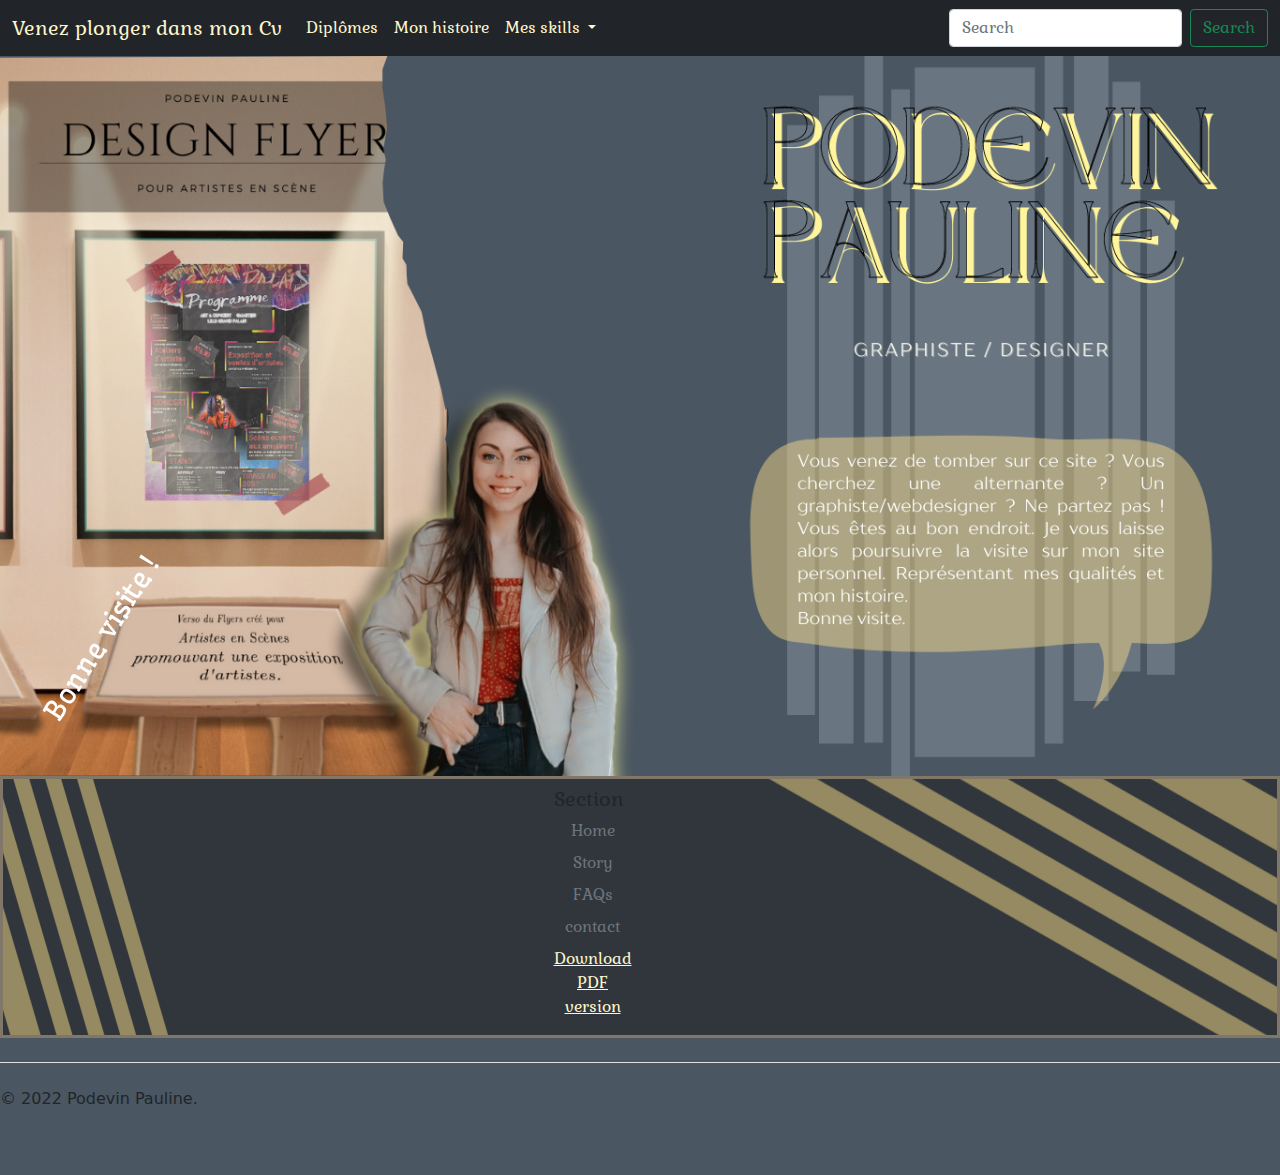
<file: accueil.html>
<!DOCTYPE html>
<html lang="fr">

<head>
    <meta charset="UTF-8">
    <meta http-equiv="X-UA-Compatible" content="IE=edge">
    <meta name="viewport" content="width=device-width, initial-scale=1, shrink-to-fit=no">
    <meta name="description" content="premiercvenligne-accueil">
    <link rel="stylesheet" href="css/bootstrap.css">
    <link rel="stylesheet" href="css/style.css">
  
    <title>Page d'accueil</title>

</head>



    <nav class="navbar bg-dark navbar-expand-lg navbar-light bg-light">
  <div class="container-fluid">
    <a class="navbar-brand" href="accueil.html">Venez plonger dans mon Cv</a>
    <button class="navbar-toggler" type="button" data-bs-toggle="collapse" data-bs-target="#navbarSupportedContent" aria-controls="navbarSupportedContent" aria-expanded="false" aria-label="Toggle navigation">
      <span class="navbar-toggler-icon"></span>
    </button>
    <div class="collapse navbar-collapse" id="navbarSupportedContent">
      <ul class="navbar-nav me-auto mb-2 mb-lg-0">
        <li class="nav-item">
          <a class="nav-link active" aria-current="page" href="index.html">Diplômes</a>
        </li>
        <li class="nav-item">
          <a class="nav-link" href="index3.html">Mon histoire</a>
        </li>
      </li>
          <li class="nav-item dropdown">
          <a class="nav-link dropdown-toggle" href="#" id="navbarDropdown" role="button" data-bs-toggle="dropdown" aria-expanded="false">
            Mes skills
          </a>
          <ul class="dropdown-menu bg-dark" aria-labelledby="navbarDropdown">
            <li><a class="dropdown-item" href="index2.html">Mes expériences pro</a></li>
            <li><a class="dropdown-item" href="maquettes.html">Mes maquettes et compétences</a></li>
            <li><hr class="dropdown-divider"></li>
          </ul>
        </li>
      </ul>
      <form class="d-flex">
        <input class="form-control me-2" type="search" placeholder="Search" aria-label="Search">
        <button class="btn btn-outline-success" type="submit">Search</button>
      </form>
    </div>
  </div>
</nav>

<svg width="100%" height="100%" viewBox="-20 0 557 190" id="svg">
  <circle class="circle-style" cx="100" cy="100" r="3" />
  <circle class="circle-style" cx="300" cy="20" r="3" />
  <path id="path" d="M9,100c0,0,18.53-41.58,49.91-65.11c30-22.5,65.81-24.88,77.39-24.88c33.87,0,57.55,11.71,77.05,28.47c23.09,19.85,40.33,46.79,61.71,69.77c24.09,25.89,53.44,46.75,102.37,46.75c22.23,0,40.62-2.83,55.84-7.43c27.97-8.45,44.21-22.88,54.78-36.7c14.35-18.75,16.43-36.37,16.43-36.37"/>
  <g id="rect">
    <rect width="85" height="30" />
    <text x="10" y="19" font-size="12" class="svg-style">Bonne visite !</text>
  </g>
</svg>

     <header class="head1">
                  <img class="img-fluid perso flou" src="image/PODEVIN PAULINE banniere.webp" alt="paulinepodevin">
      </header>
<body>


</body>

            <div class="container-fluid module">
  <footer class="py-2">
    <div class="row">
      <div class="col-2">
        <h5>Section</h5>
        <ul class="nav flex-column">
          <li class="nav-item mb-2"><a href="accueil.html" class="nav-link p-0 text-muted">Home</a></li>
          <li class="nav-item mb-2"><a href="index3.html" class="nav-link p-0 text-muted">Story</a></li>
          <li class="nav-item mb-2"><a href="#" class="nav-link p-0 text-muted">FAQs</a></li>
          <li class="nav-item mb-2"><a href="contact.html" class="nav-link p-0 text-muted">contact</a></li>
          <li class="nav-item mb-2"><a href="image/PAULINE PODEVIN CV 2022.pdf"
   download="PAULINE PODEVIN CV 2022.PDF">Download PDF version</a></li>
        </ul>
      </div>
          </div>
      </div>
    </div>
    <div class="d-flex justify-content-between py-4 my-4 border-top">
      <p>© 2022 Podevin Pauline.</p>
    </div>
  </footer>
</div>

    <script src="https://cdnjs.cloudflare.com/ajax/libs/gsap/3.10.4/gsap.min.js"></script>
   <script src="css/MotionPathPlugin.min.js"></script>
    <script src="css/app.js"></script>
    <script type="text/javascript" src="css/bootstrap.js"></script>

</html>
</file>
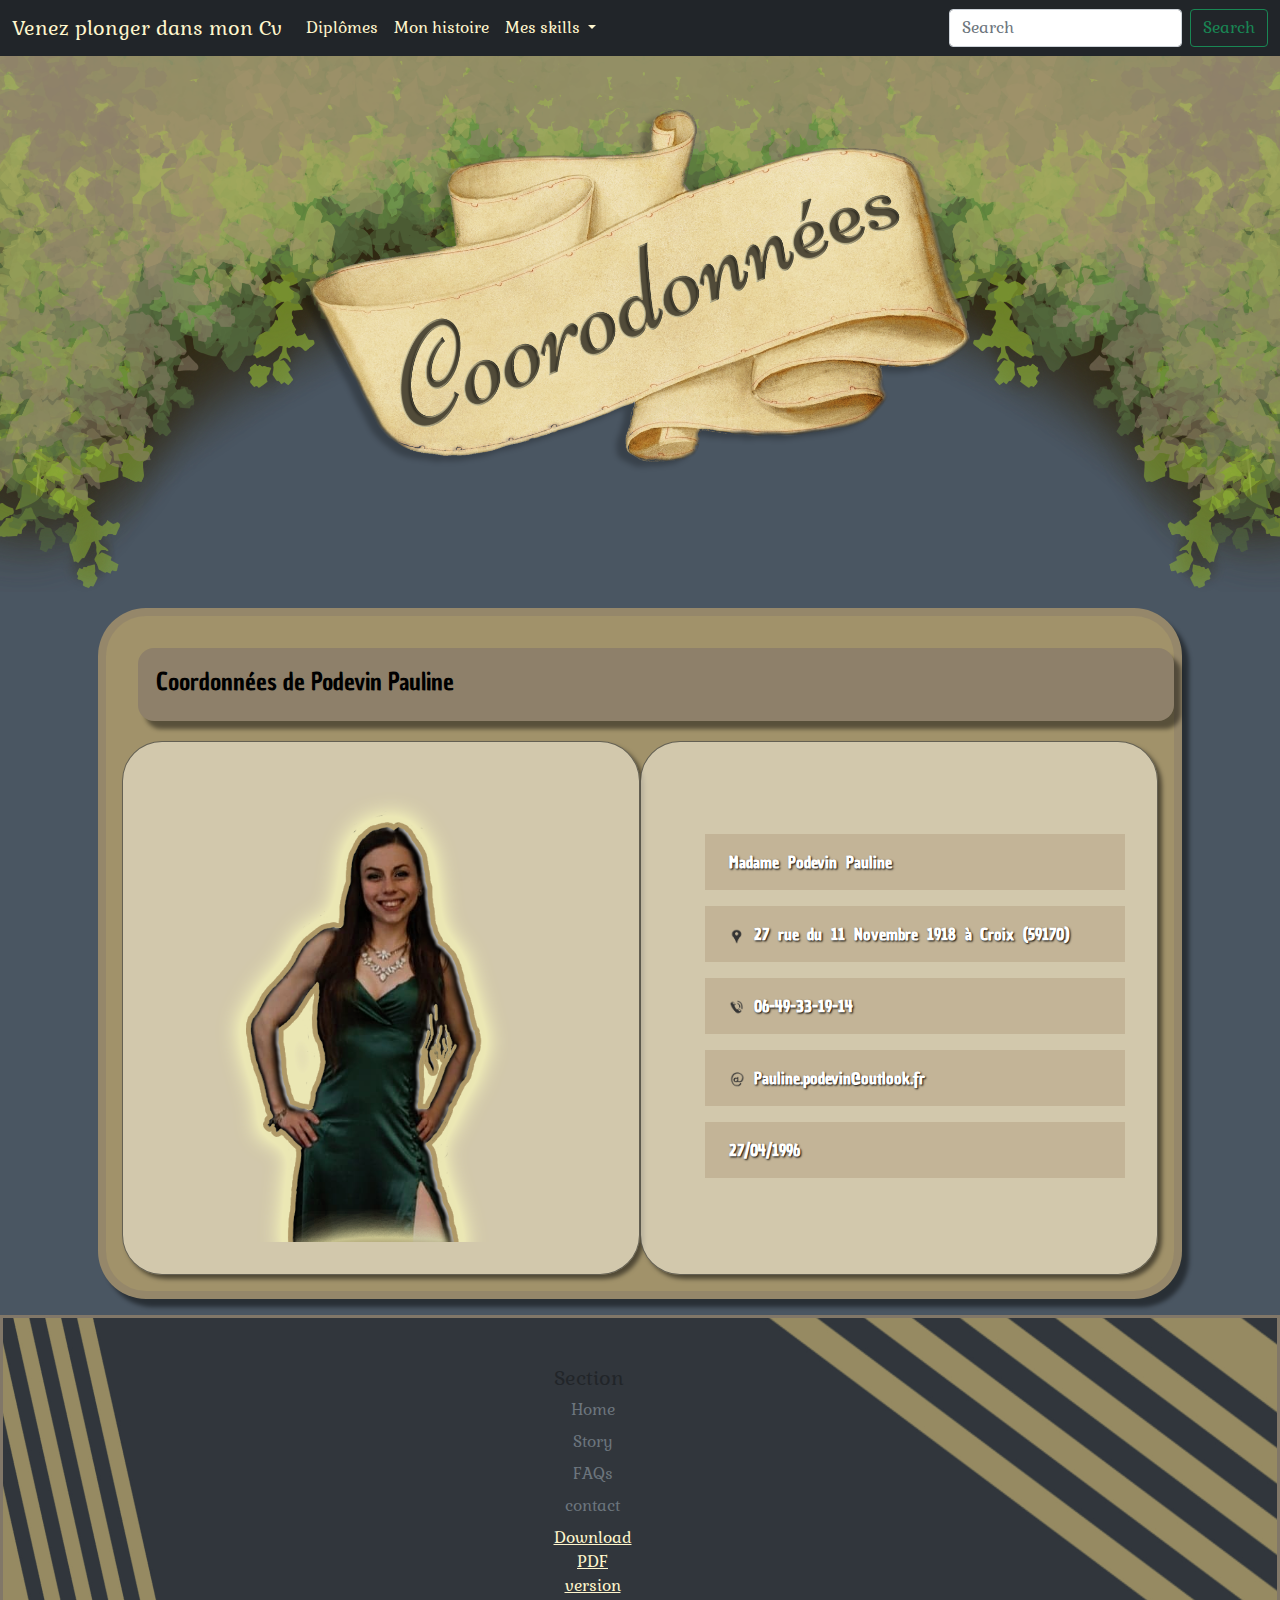
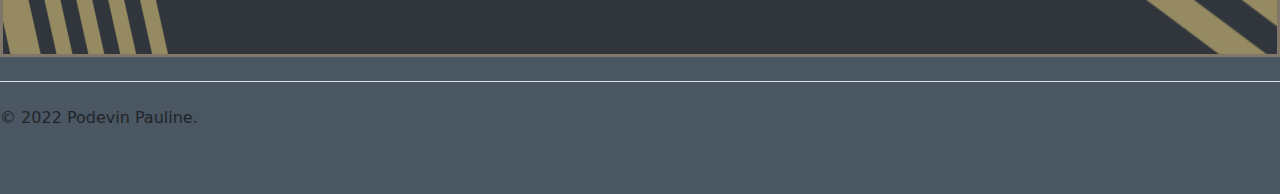
<file: contact.html>
<!DOCTYPE html>
<html lang="fr">

<head>
    <meta charset="UTF-8">
    <meta http-equiv="X-UA-Compatible" content="IE=edge">
    <meta name="viewport" content="width=device-width, initial-scale=1, shrink-to-fit=no">
    <meta name="description" content="premiercvenligne-contact">
    <link rel="stylesheet" href="css/bootstrap.css">
    <link rel="stylesheet" href="css/style.css">
  
    <title>Page des expériences professionnels</title>

</head>

<nav class="navbar bg-dark navbar-expand-lg navbar-light bg-light">
    <div class="container-fluid">
        <a class="navbar-brand" href="accueil.html">Venez plonger dans mon Cv</a>
            <button class="navbar-toggler" type="button" data-bs-toggle="collapse" data-bs-target="#navbarSupportedContent" aria-controls="navbarSupportedContent" aria-expanded="false" aria-label="Toggle navigation">
            <span class="navbar-toggler-icon"></span>
            </button>
        <div class="collapse navbar-collapse" id="navbarSupportedContent">
            <ul class="navbar-nav me-auto mb-2 mb-lg-0">
                <li class="nav-item">
                    <a class="nav-link" aria-current="page" href="index.html">Diplômes</a>
                </li>
                <li class="nav-item">
                    <a class="nav-link" href="index3.html">Mon histoire</a>
                </li>
                </li>
          <li class="nav-item dropdown">
          <a class="nav-link dropdown-toggle" href="#" id="navbarDropdown" role="button" data-bs-toggle="dropdown" aria-expanded="false">
            Mes skills
          </a>
          <ul class="dropdown-menu bg-dark" aria-labelledby="navbarDropdown">
            <li><a class="dropdown-item" href="index2.html">Mes expériences pro</a></li>
            <li><a class="dropdown-item" href="maquettes.html">Mes maquettes et compétences</a></li>
            <li><hr class="dropdown-divider"></li>
          </ul>
        </li>
      </ul>
      <form class="d-flex">
        <input class="form-control me-2" type="search" placeholder="Search" aria-label="Search">
        <button class="btn btn-outline-success" type="submit">Search</button>
      </form>
    </div>
  </div>
</nav>

      <header class="head1">
                  <img class="img-fluid" src="image/contact.webp" alt="banniere-coordonnées">
      </header>
<body>
<div class="container-sm">
        <div class="carte row g-1">
            <div class="rub2 row g-1">
                <div class="col-xs-4 col-sm-6 col-lg-10 col-md-9">
                    <h4 class="h4">Coordonnées de Podevin Pauline</h4>
                </div>               
            </div>
        <div class="shield text-center col-xs-1 col-lg-6 col-md-5">
                    <img src="image/popo2.webp" class="img-fluid" alt="PaulinePodevin">
        </div>
        <div class="space col-xs-1 col-lg-6 col-md-6 p-3">
        <div class="row g-1">
                        <table class="table2">
                           <div class="col"><ul class="list-group2">
    <li class="list-group-item2 d-flex justify-content-between align-items-start">
    <div class="ms-2 me-auto">
      <div class="fw-bold">Madame Podevin Pauline</div>
    </div>
  </li>
  <li class="list-group-item2 d-flex justify-content-between align-items-start">
    <div class="ms-2 me-auto">
      <div class="fw-bold"><img src="image/localisation.webp" class="img-fluid vecteur" alt="localisation"> 27 rue du 11 Novembre 1918 à Croix (59170)</div>
    </div>
  </li>
     <li class="list-group-item2 d-flex justify-content-between align-items-start">
    <div class="ms-2 me-auto">
      <div class="fw-bold"><img src="image/phone.webp" class="img-fluid vecteur" alt="telephone"> 06-49-33-19-14</div>
    </div>
  </li>
  
    <li class="list-group-item2 d-flex justify-content-between align-items-start">
    <div class="ms-2 me-auto">
      <div class="fw-bold"><img src="image/courrier.webp" class="img-fluid vecteur" alt="email"> Pauline.podevin@outlook.fr</div>
    </div>
  </li>
    <li class="list-group-item2 d-flex justify-content-between align-items-start">
    <div class="ms-2 me-auto">
      <div class="fw-bold"> 27/04/1996</div>
    </div>
  </li>
</ul></div>
                        </table>
            </div>
            </div>
    </div>
    </div>

</body>

            <div class="container-fluid module">
  <footer class="py-5">
    <div class="row">
      <div class="col-2">
        <h5>Section</h5>
        <ul class="nav flex-column">
          <li class="nav-item mb-2"><a href="accueil.html" class="nav-link p-0 text-muted">Home</a></li>
          <li class="nav-item mb-2"><a href="index3.html" class="nav-link p-0 text-muted">Story</a></li>
          <li class="nav-item mb-2"><a href="#" class="nav-link p-0 text-muted">FAQs</a></li>
          <li class="nav-item mb-2"><a href="contact.html" class="nav-link p-0 text-muted">contact</a></li>
          <li class="nav-item mb-2"><a href="image/PAULINE PODEVIN CV 2022.pdf"
   download="PAULINE PODEVIN CV 2022.PDF">Download PDF version</a></li>
        </ul>
      </div>
          </div>
      </div>
    </div>
    <div class="d-flex justify-content-between py-4 my-4 border-top">
      <p>© 2022 Podevin Pauline.</p>
    </div>
  </footer>
</div>
      
      <script type="text/javascript" src="css/bootstrap.js"></script>

</body>
</file>
<file: css/style.css>
@font-face
{
font-family: 'Wellfleet';
src: url('police/Wellfleet-Regular.ttf') format('truetype');
font-display: swap;
}
@font-face
{
font-family: 'Pacifico';
src: url('police/Pacifico-Regular.ttf') format('truetype');
font-display: swap;
}
@font-face
{
font-family: 'BeauRivage';
src: url('police/BeauRivage-Regular.ttf') format('truetype');
font-display: swap;
}
@font-face
{
font-family: 'Highschool';
src: url('police/Highschool.ttf') format('truetype');
font-display: swap;
}
@font-face
{
font-family: 'ChauPhilomeneOne';
src: url('police/ChauPhilomeneOne-Regular.ttf') format('truetype');
font-display: swap;
}
@font-face
{
font-family: 'Castoro';
src: url('police/Castoro-Regular.ttf') format('truetype');
font-display: swap;
}
@font-face
{
font-family: 'ChelseaMarket';
src: url('police/ChelseaMarket-Regular.ttf') format('truetype');
font-display: swap;
}
@font-face
{
font-family: 'YujiBoku';
src: url('police/YujiBoku-Regular.ttf') format('truetype');
font-display: swap;
}
@font-face
{
font-family: 'ZCOOLKuaiLe';
src: url('police/ZCOOLKuaiLe-Regular.ttf') format('truetype');
font-display: swap;
}
@font-face
{
font-family: 'Gabriela';
src: url('police/Gabriela-Regular.ttf') format('truetype');
font-display: swap;
}

body
{
	background-color: #4A5662;
}

.navbar
{
background: black;
}

.container-fluid
{
	font-family: 'Gabriela';
}
a
{
	font-family: 'Gabriela';
	color: #FFF6CD !important;
	font-size: 1em;
}
rect
{
	fill: transparent;
}

.circle-style {
  fill: transparent;
}
.svg-style
{
	fill: white;
	font-family: 'Wellfleet';
}
svg {
	position: absolute;
	z-index: 8;
	top: 15em;
align-items: center;
	fill: transparent;
  overflow: transparent;
  height: 100%;
  /* Fix Safari rendering bug */
  transform: translateZ(0);
}
@media only screen and (max-width: 400px) {
  svg {
    display: none
  }
}
@media only screen and (max-width: 600px) {
  svg {
    display: none
  }
}
@media only screen and (max-width: 800px) {
  svg {
    display: none
  }
}
@media only screen and (max-width: 900px) {
  svg {
    display: none
  }
}

.flou{Animation-name : fade;
  Animation-delay : 0s;
  Animation-duration : 3s;
  Animation-iteration-count : start;
}

@keyframes fade {
  From {
    Opacity : 0;
  }

  To {
    Opacity : 1;
  }
}
path {
  stroke-width: none;

  stroke: transparent;
}
.nav-item{
	font-size: 1em;
}
@media only screen and (max-width: 400px) {
  .nav-item {
    font-size: 0.4em;
  }
}
@media only screen and (max-width: 600px) {
  .nav-item {
    font-size: 0.4em;
  }
}
@media only screen and (max-width: 800px) {
  .nav-item {
    font-size: 0.5em;
  }
}
@media only screen and (max-width: 900px) {
  .nav-item {
    font-size: 0.6em;
  }
}
.dropdown-item
{
 background: #4A5662;
}

.zoom img:hover {
-webkit-transform: scale(5);
	transform: scale(5);
	-webkit-transition: .3s ease-in-out;
	transition: .3s ease-in-out;
}

.fluid-center
{
 max-height: 70%;
 max-width: 70%;
}
.fluid-center:hover
{
 max-height: 70%;
 max-width: 70%;
 filter: drop-shadow(4px 4px 35px rgb(248, 180, 0)) sepia(90%);
}

.fluid-center2
{
 min-height: 15%;
 min-width: 15%;
 max-height: 80%;
 max-width: 80%;
 border-radius: 1.4em;
  background-color: rgba(135, 100, 69, 0.5);
  padding: 0.4em;
	border: 0.1em solid rgba(27, 26, 23, 0.6);

 }

.cont1
{
	display: flex;
	flex-wrap: wrap;
	flex-direction: row;
	justify-content: center;
	text-align: center;
	align-items: stretch;
}
.cont2
{
	display: flex;
	flex-wrap: wrap;
	flex-direction: row;
	justify-content: space-between;
	text-align: center;
	align-items: center;
}
.carte
{
 	background: #A1926A;
 	margin: 1em;
	padding: 1em;
	border: 0.5em solid rgba(142, 128, 106, 0.6);
	box-shadow: 7px 8px 4px rgba(0, 0, 0, 0.45);
	position: relative;
	border-radius: 3em;
	display: flex;
	flex-wrap: wrap;
	justify-content: space-around;
	font-family: 'ChauPhilomeneOne';
	color: rgb(142, 128, 106);
}

.carte2
{
 	background: #A1926A;
	border: 0.5em solid rgba(142, 128, 106, 0.6);
	box-shadow: 7px 8px 4px rgba(0, 0, 0, 0.45);
	border-radius: 3em;
	display: flex;
	flex-wrap: wrap;
	justify-content: center;
}
.carte3
{
 	background: #A1926A;
 	max-width: 29em;
 	min-width: 18em;
 	width: 95%;
 	margin: 1em;
	padding: 1em;
	border: 0.5em solid rgba(142, 128, 106, 0.6);
	box-shadow: 7px 8px 4px rgba(0, 0, 0, 0.45);
	position: relative;
	border-radius: 2em;
	display: flex;
	flex-wrap: wrap;
	justify-content: center;
	font-family: 'ChauPhilomeneOne';
	color: rgb(142, 128, 106);
}
.shield
{
	padding: 2em;
	background: rgba(231, 224, 201, 0.7);
	border-radius: 2.5em;
	box-shadow: 4px 4px 4px rgba(0, 0, 0, 0.5);
	border: 0.1em solid rgba(27, 26, 23, 0.6);
}

.h5 {
font-size: 1.65em;
}
@media only screen and (max-width: 400px) {
  .h5 {
    font-size: 1.2em;
  }
}
@media only screen and (max-width: 600px) {
  .h5 {
    font-size: 1.2em;
  }
}
@media only screen and (max-width: 800px) {
  .h5 {
    font-size: 1.2em;
  }
}
@media only screen and (max-width: 900px) {
  .h5 {
    font-size: 1.5em;
  }
}

.space
{
	display: flex;
	flex-wrap: wrap;
	flex-direction: column;
	justify-content: space-around;
	font-size: auto;
	background: rgba(231, 224, 201, 0.7);
	box-shadow: 4px 4px 4px rgba(0, 0, 0, 0.5);
	border-radius: 2.5em;
	border: 0.1em solid rgba(27, 26, 23, 0.6);
	padding: 0.5em;
	text-align: center;
}
.space3
{
	display: flex;
	flex-wrap: wrap;
	flex-direction: column;
	justify-content: center;
	font-size: auto;
	padding: 0.5em;
	text-align: center;
	font-family: 'ZCOOLKuaiLe';

}


.reduc
{
	opacity: 0.4;
	max-height: 2em;
	max-width: 80%;
		display: block;
    margin-left: auto;
    margin-right: auto;
    margin-top: 0.3em;
    margin-bottom: 0.3em;
}

.separateur
{
	width: 100%;
	margin-top: 1em;
	margin-bottom: 1em;
}

.rub1
{
	background: rgba(231, 224, 201, 0.7);
	display: flex;
	flex-wrap: nowrap;
	justify-content: center;
	border-radius: 2em;
	box-shadow: 7px 8px 4px rgba(0, 0, 0, 0.45);
	margin-bottom: 1em;
	text-align: center;
	border: 0.1em solid rgba(27, 26, 23, 0.6);

}
.rub2
{
	color: black;
	background: rgb(142, 128, 106);
	border-radius: 1em;
	margin: 1em;
	padding: 1em;
	box-shadow: 7px 8px 4px rgba(0, 0, 0, 0.45);
		font-family: 'ChauPhilomeneOne';

}
.rub3
{
	display: flex;
	flex-wrap: nowrap;
	justify-content: space-between;
	border-radius: 2em;
	margin-bottom: 1em;
	align-items: center;
	text-align: center;
	font-family: 'ChauPhilomeneOne';
	border-top: 0.3em solid rgba(27, 26, 23, 0.6);
	border-bottom: 0.3em solid rgba(27, 26, 23, 0.6);
}
.rub4
{
	background: rgba(231, 224, 201, 0.4);
	border-radius: 2em;
	box-shadow: 7px 8px 4px rgba(0, 0, 0, 0.45);
	border: 0.1em solid rgba(27, 26, 23, 0.6);
	padding: 2em;
	margin: 1em;
	margin-bottom: 2em;

}
.title-progress
{
	font-size: 2.5em;
	color: white;
}
.hr1{
	margin: 1em;
	visibility: hidden;
}
.fond-img
{
	background: rgb(142, 128, 106);
	border: 0.1em solid rgba(27, 26, 23, 0.6);
	box-shadow: 7px 8px 4px rgba(0, 0, 0, 0.45);
	border-radius: 1.5em;
}
.progress {
  display: flex;
  height: 1rem;
  overflow: hidden;
  font-size: 0.75rem;
  background-color: rgba(231, 224, 201, 0.8);
  border-radius: 0.25rem;
}
.progress-bar {
  display: flex;
  flex-direction: column;
  justify-content: center;
  overflow: hidden;
  color: #fff;
  text-align: center;
  white-space: nowrap;
  background-color: #4A5662;
  transition: width 0.6s ease;
  }
 .bar-progress
 {
 display: flex;
 flex-direction: column;
  justify-content: space-around;
 }

.title-table
{
	background: #363227;
	text-align: center;
	border-top-left-radius: 1em;
	border-top-right-radius: 1em;
	color: white;
	font-family: 'ZCOOLKuaiLe';
}


.title-table2
{
	background: #363227;
	text-align: center;
	border-top-left-radius: 1em;
	border-top-right-radius: 1em;
	color: white;
	font-family: 'ZCOOLKuaiLe';
}

.matiere
{
	background: rgb(142, 128, 106);
	padding: 1.25em;
	border-radius: 1em;
	border: 0.1em solid rgba(27, 26, 23, 0.6);
	box-shadow: 7px 8px 4px rgba(0, 0, 0, 0.45);
	font-size: 1.1em;
		font-family: 'Gabriela';
		line-height: 1.6em;
}

.table
{
	display: flex;
	flex-wrap: wrap;
	flex-direction: row;
	justify-content: space-around;
	color: white;
	font-family: 'Castoro';

}
.table2
{
	display: flex;
	flex-wrap: wrap;
	flex-direction: row;
	justify-content: space-between;
	color: white;
	font-family: 'Castoro';

}

.module
{
 text-align: center;
 flex-wrap: wrap;
 display: flex;
 justify-content: center;
 background: url(footer1.webp) no-repeat;
 background-size: 100% 100%;
border: 0.2em solid rgba(142, 128, 106, 0.8);
z-index: 10;
}

.perso
{
 display: flex;
 width: 100%;
}

.accordion-button:not(.collapsed) {
  color: black;
  background-color: rgba(171, 162, 137, 0.25) !important;
  box-shadow: inset 0 -1px 0 rgba(0, 0, 0, 0.125);
}

.accordion-button:focus {
  z-index: 3;
  border-color: #86b7fe;
  outline: 0;
  box-shadow: 0 0 0 0.25rem rgba(120, 116, 95, 0.3) !important;
}
.accordion-item
{
		background: rgba(231, 224, 201, 0.7);

}
.accordion-button
{
	background: rgba(231, 224, 201, 0.7);
}
.story
{
	color: white;
	font-family: 'Gabriela';
	padding: 1em;
	line-height: 2em;
}
.summary
{
	background: rgba(142, 128, 106,0.7);
	border-radius: 0.5em;
	margin: 1em;
	font-family: 'Highschool';
	padding: 0.3em;
	color: black;
}
.text-sum
{
	margin-top: 3em;
	color: white;
	line-height: 1.6em;
}

.text-sum2
{
	color: white;
	font-size: auto;
	margin: 1em;
	font-size: 1.5vh;
}
.card-text
{
font-size: 1.9vh;
}
@media only screen and (max-width: 400px) {
  .card-text {
    font-size: 1.7vh;
  }
}
}

.car2
{
	display: flex;
	flex-wrap: wrap;
	flex-direction: column;

}

.titre-car-style
{
	color: rgb(203, 175, 135);
	text-shadow: 1px 1px 2px black, 0 0 1em black, 0 0 0.2em black;
	font-family: 'Pacifico';
}
.par-car-style
{
		color: white;
	text-shadow: 1px 1px 2px black, 0 0 1em black, 0 0 0.2em black;
	font-family: 'Castoro';
}
.carousel-caption
{
	top: 1em;
}
.list-group-item
{
	color: white;
	background: rgb(135, 100, 69, 0.2);
	border: 0.1em solid rgba(27, 26, 23, 0.1);
}
.list-group-item1
{
	color: white;
	background: rgb(135, 100, 69, 0.2);
	border: 0.1em solid rgba(27, 26, 23, 0.1);
	list-style-type: none;
}
.fw-bold
{
	text-shadow: 1px 1px 2px black;
}
.vecteur
{
max-width : 1em;
max-height : 1em;
}
.list-group-item2
{
	color: white;
	background: rgb(135, 100, 69, 0.2);
	padding: 1em;
	margin: 1em;
	word-spacing: 0.3em;
	text-align: left;

}
.list-group-item3
{
	color: white;
  margin: 0.4em;
  font-size: 2.9vmin;
  padding: 0.2em;
}

.car3
{
  background: #A1926A;
	border: 0.5em solid rgba(142, 128, 106, 0.8);
	box-shadow: 7px 8px 8px 8px rgba(0, 0, 0, 0.45);
	border-radius: 3em;
	color: white;
	display: flex;
	flex-wrap: wrap;
	flex-direction: row;
	justify-content: center;
	padding: 1em;
}
</file>
